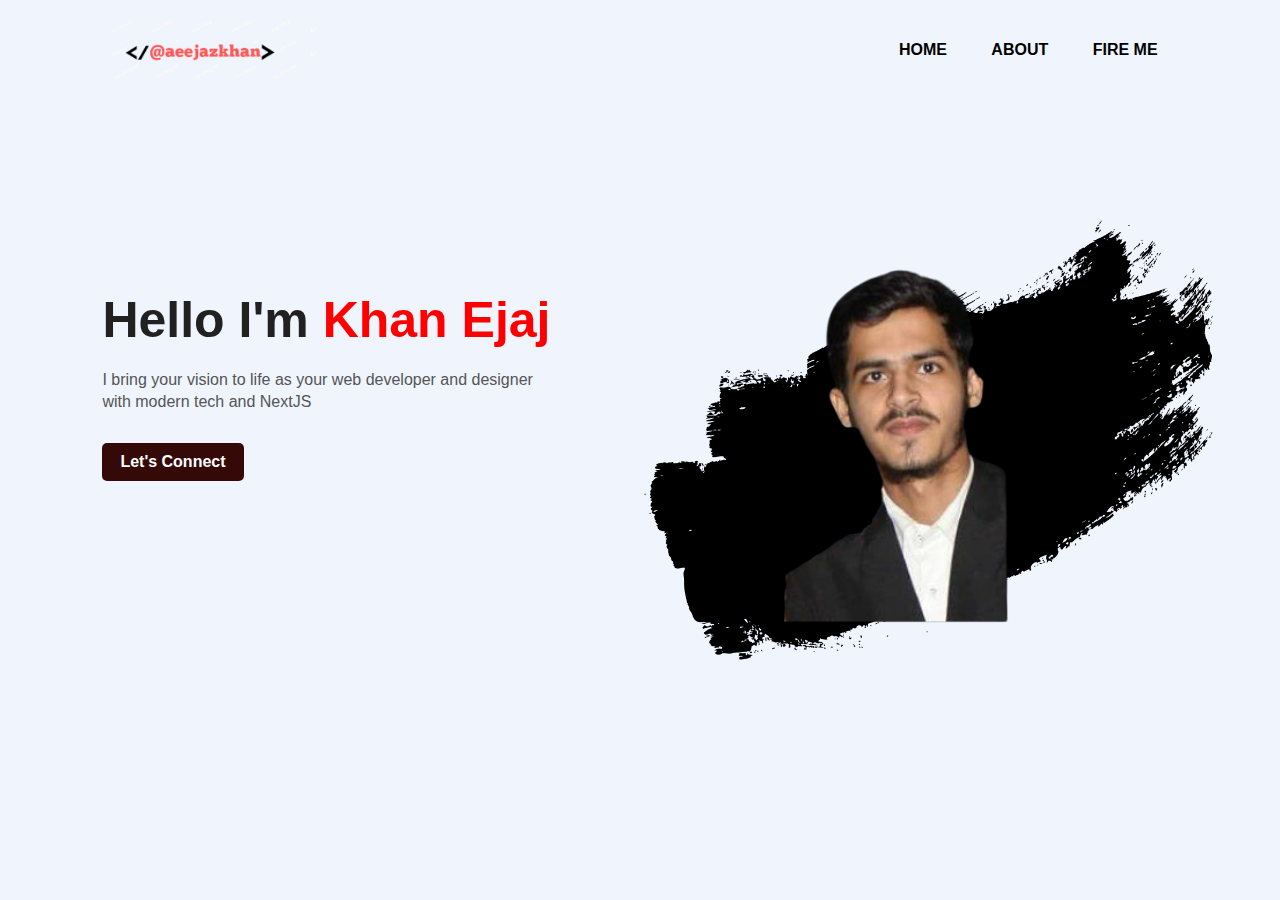
<file: index.html>
<!DOCTYPE html>
<html lang="en">
<head>
    <meta charset="UTF-8">
    <meta name="viewport" content="width=device-width, initial-scale=1.0">
    <title>Personal Portfolio Website</title>
    <link rel="stylesheet" href="styles.css">
    <link rel="stylesheet" href="https://cdnjs.cloudflare.com/ajax/libs/font-awesome/5.15.3/css/all.min.css" integrity="sha512-iBBXm8fW90+nuLcSKlbmrPcLa0OT92xO1BIsZ+ywDWZCvqsWgccV3gFoRBv0z+8dLJgyAHIhR35VZc2oM/gI1w==" crossorigin="anonymous" referrerpolicy="no-referrer" />
</head>
<body>
    <div class="cont">
        <nav>
            <img src="images/logo.png" class="logo">
            <ul>
                <li><a href="index.html">HOME</a></li>
                <li><a href="about.html">ABOUT</a></li>
                <li><a href="x.com/aeejazkhan">FIRE ME</a></li>
            </ul>
        </nav>
        <div class="images">
            <img src="images/shape.png" class="shape">
            <img src="images/aeejaz.png" class="aeejaz">
        </div>
        <div class="detail">
            <h1>Hello I'm <span>Khan Ejaj</span></h1>
            <p>I bring your vision to life as your web developer and designer <br>with modern tech and NextJS</p>
            <a href="mailto:aejazkhan414@gmail.com">Let's Connect</a>
        </div>
        <div class="social">
           <a href="https://x.com/aeejazkhan/"><i class="fab fa-twitter"></i></a>
           <a href="https://www.linkedin.com/in/aeejazkhan/"><i class="fab fa-linkedin"></i></a>
           <a href="https://www.instagram.com/aeejazkhan/"><i class="fab fa-instagram"></i></a>
        </div>
    </div>
</body>
</html>
</file>
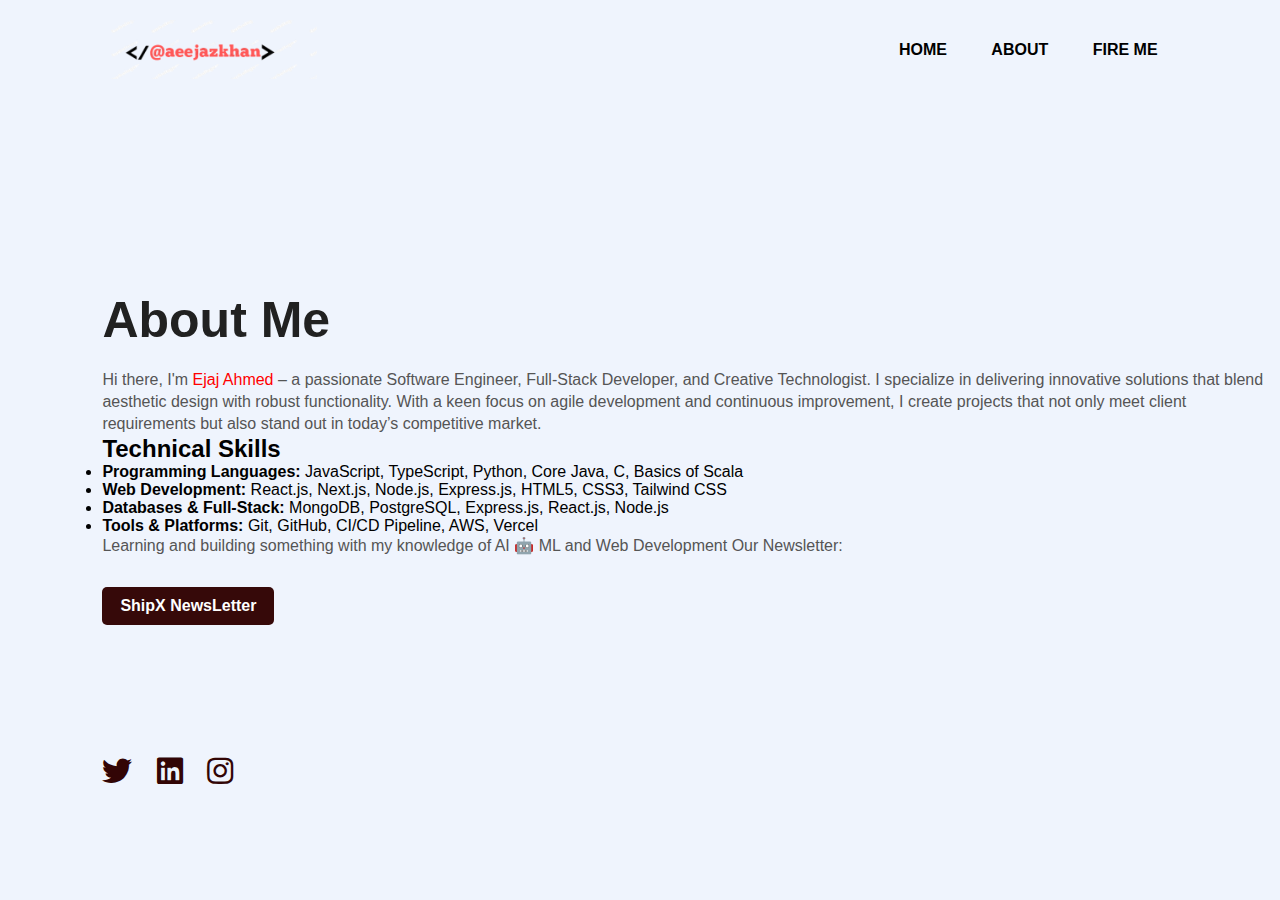
<file: about.html>
<!DOCTYPE html>
<html lang="en">
<head>
  <meta charset="UTF-8">
  <meta name="viewport" content="width=device-width, initial-scale=1.0">
  <title>About - Personal Portfolio</title>
  <link rel="stylesheet" href="styles.css">
  <!-- Font Awesome for icons -->
  <link rel="stylesheet" href="https://cdnjs.cloudflare.com/ajax/libs/font-awesome/5.15.3/css/all.min.css">
</head>
<body>
  <div class="cont about-page">
    <nav>
      <img src="images/logo.png" class="logo" alt="Logo">
      <ul>
        <li><a href="index.html">HOME</a></li>
        <li><a href="about.html">ABOUT</a></li>
        <li><a href="https://x.com/aeejazkhan">FIRE ME</a></li>
      </ul>
    </nav>
    <div class="detail about-detail">
      <h1>About Me</h1>
      <p>
        Hi there, I'm <span>Ejaj Ahmed</span> – a passionate Software Engineer, Full-Stack Developer, and Creative Technologist. I specialize in delivering innovative solutions that blend aesthetic design with robust functionality. With a keen focus on agile development and continuous improvement, I create projects that not only meet client requirements but also stand out in today’s competitive market.
      </p>
      
      <h2>Technical Skills</h2>
      <ul class="skills-list">
        <li><strong>Programming Languages:</strong> JavaScript, TypeScript, Python, Core Java, C, Basics of Scala</li>
        <li><strong>Web Development:</strong> React.js, Next.js, Node.js, Express.js, HTML5, CSS3, Tailwind CSS</li>
        <li><strong>Databases & Full-Stack:</strong> MongoDB, PostgreSQL, Express.js, React.js, Node.js</li>
        <li><strong>Tools & Platforms:</strong> Git, GitHub, CI/CD Pipeline, AWS, Vercel</li>
      </ul>
      <p>
Learning and building something with my knowledge of AI 🤖 ML and Web Development Our Newsletter:      </p>
      <a href="https://shippx.substack.com/" class="cta">ShipX NewsLetter</a>
    </div>
    <div class="social about-social">
      <a href="https://x.com/aeejazkhan/"><i class="fab fa-twitter"></i></a>
      <a href="https://www.linkedin.com/in/aeejazkhan/"><i class="fab fa-linkedin"></i></a>
      <a href="https://www.instagram.com/aeejazkhan/"><i class="fab fa-instagram"></i></a>
    </div>
  </div>
</body>
</html>
</file>
<file: styles.css>
*{
    margin: 0;
    padding: 0;
    font-family: sans-serif;
}

.cont{
    position: relative;
    width: 100%;
    height: 100vh;
    background: #eff4fd;
}

nav{
    display: flex;
    width: 84%;
    margin: auto;
    padding: 20px 0;
    align-items: center;
    justify-content: space-between;
}

.logo{
    width: 20%;
    cursor: pointer;
    height: 20%;
    left:0;
    padding-left:0%;
}

nav ul li {
    display: inline-block;
    list-style: none;
    margin: 10px 20px;
}

nav ul li a{
    text-decoration: none;
    color: #000;
    font-weight: bold;
}

nav ul li a:hover{
    color: red;
}

.detail{
    margin-left: 8%;
    margin-top: 15%;
}

.detail h1{
    font-size: 50px;
    color: #212121;
    margin-bottom: 20px;
}

span{
    color: red;
    
}

.detail p{
    color: #555;
    line-height: 22px;
}

.detail a{
    background: rgb(54, 9, 9);
    padding: 10px 18px;
    text-decoration: none;
    font-weight: bold;
    color: #fff;
    display: inline-block;
    margin: 30px 0;
    border-radius: 5px;
}

.detail a:hover{
   color:red;
}

.images{
    width: 15%;
    height: 50%;
    position: absolute;
    bottom: 10px;
    right: 20%;
}

.images img{
    height: 100%;
    position: absolute;
    left: 50%;
    bottom: 50%;
    transform: translateX(-50%);
    transition: bottom 1s, left 1s;
}

.images:hover .shape{

    bottom: 20px;
}

.images:hover .aeejaz{
    left: 35%;
}

.social{
    margin-left: 8%;
    margin-top: 100px;
}

.social a{
    font-size: 30px;
    color: rgb(50, 5, 5);
    margin-right: 20px;
}

.social a:hover{
    color: red;
}
</file>
